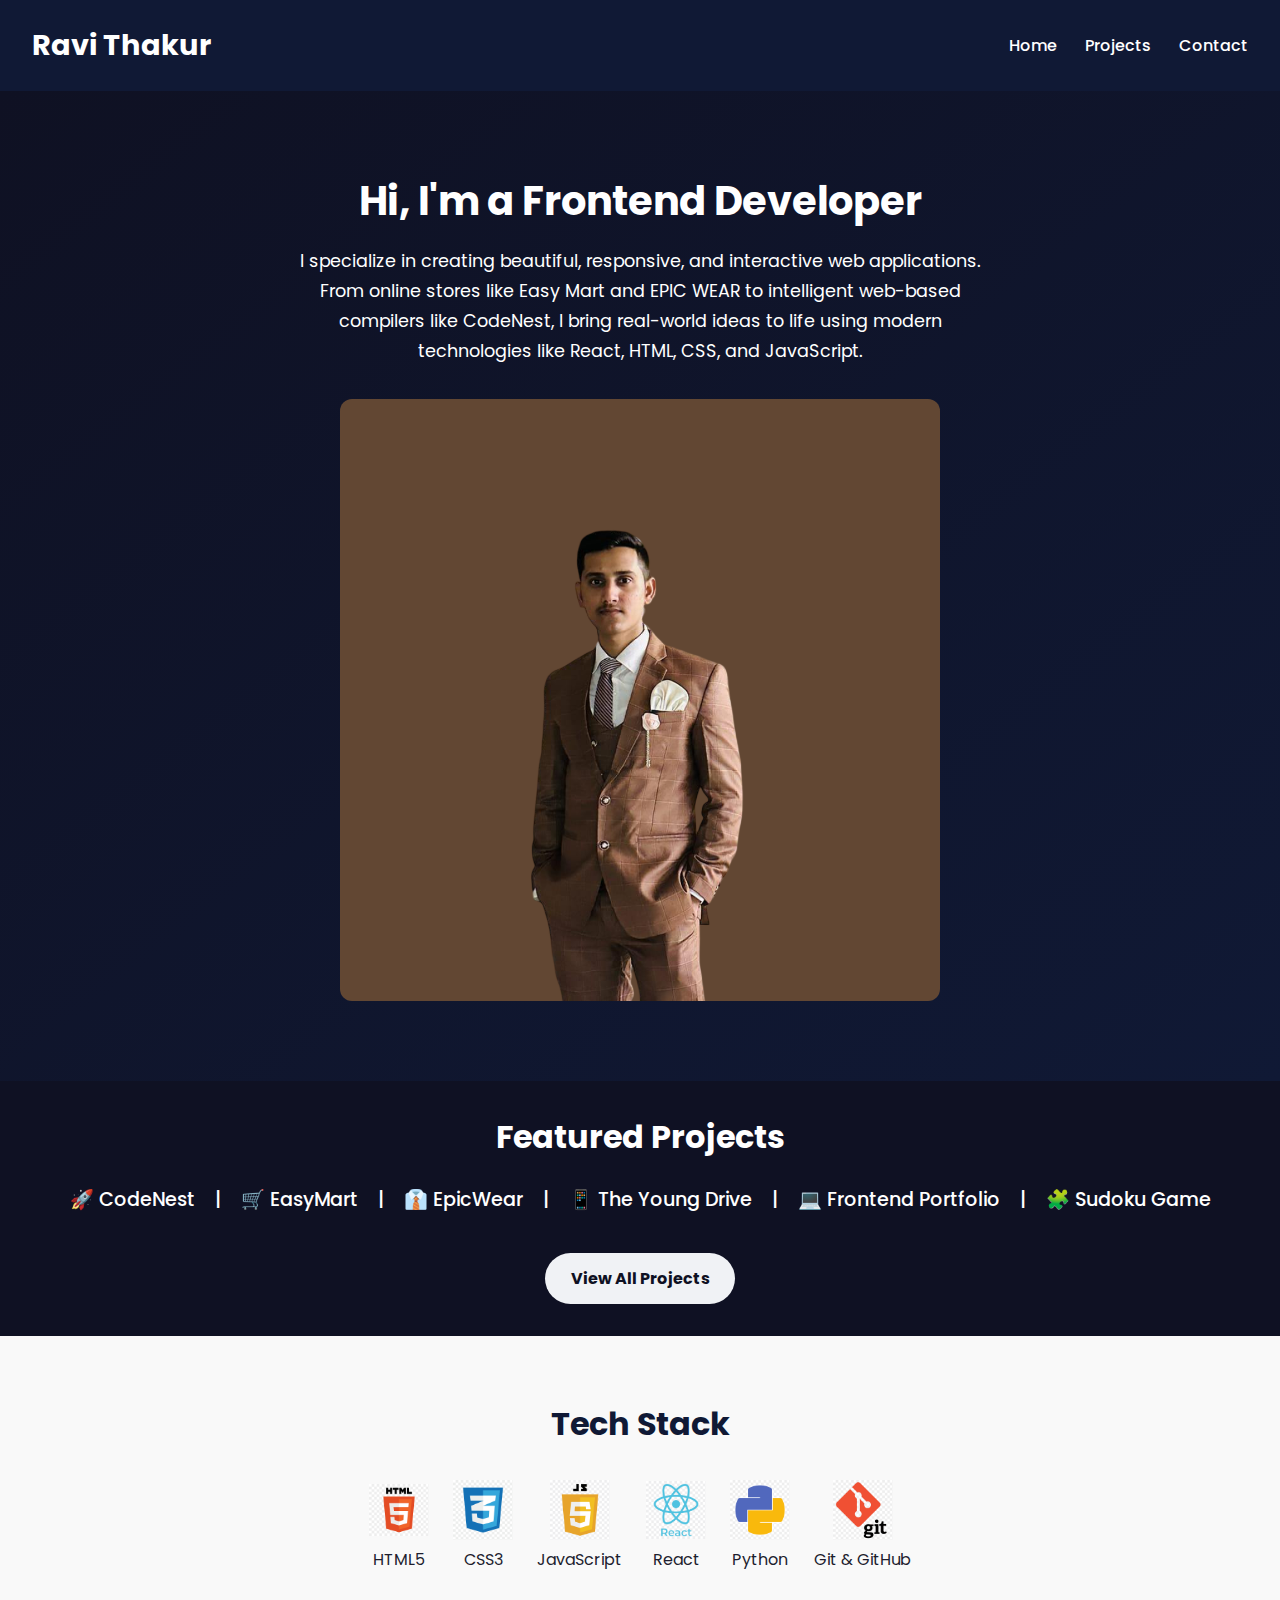
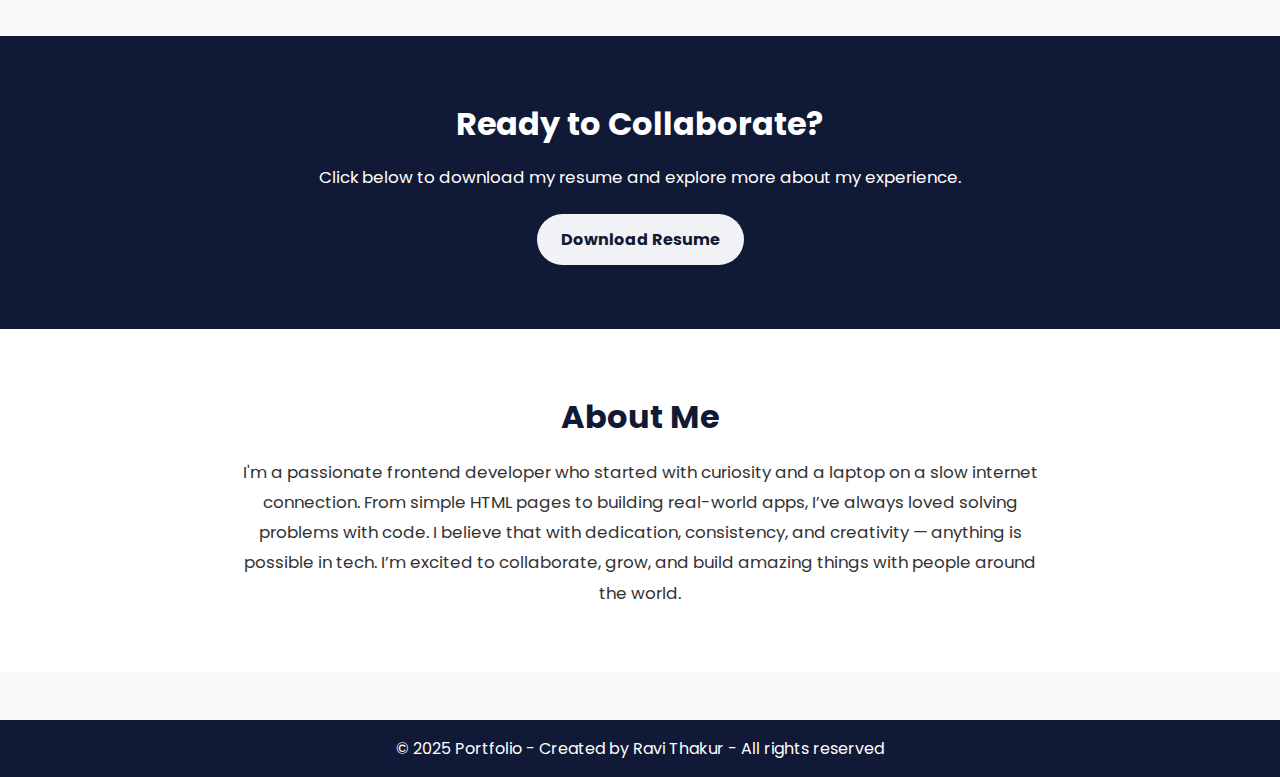
<file: index.html>
<!DOCTYPE html>
<html lang="en">
  <head>
    <meta charset="UTF-8" />
    <meta name="viewport" content="width=device-width, initial-scale=1.0" />
    <title>My Portfolio | Frontend Developer</title>
    <link rel="preconnect" href="https://fonts.googleapis.com" />
    <link rel="preconnect" href="https://fonts.gstatic.com" crossorigin />
    <link rel="stylesheet" href="style.css" />
    <link rel="shortcut icon" href="/assets/images/portfolio.png" type="image/x-icon">
    <link
      href="https://fonts.googleapis.com/css2?family=Poppins:wght@400;600;700&display=swap"
      rel="stylesheet"
    />
  </head>

  <body>
    <header>
      <h1>Ravi Thakur</h1>
      <nav>
        <a href="index.html">Home</a>
        <a href="projects.html">Projects</a>
        <a href="contact.html">Contact</a>
      </nav>
    </header>

    <section class="hero" id="home">
      <h2>Hi, I'm a Frontend Developer</h2>
      <p>
        I specialize in creating beautiful, responsive, and interactive web
        applications. From online stores like Easy Mart and EPIC WEAR to
        intelligent web-based compilers like CodeNest, I bring real-world ideas
        to life using modern technologies like React, HTML, CSS, and JavaScript.
      </p>
      <img
        src="/assets/images/Myself.png"
        alt="Me"
      />
    </section>

    <section class="projects-marquee">
      <h3>Featured Projects</h3>
      <div class="marquee-wrapper">
        <div class="marquee-text">
          🚀 CodeNest &nbsp;&nbsp; | &nbsp;&nbsp; 🛒 EasyMart &nbsp;&nbsp; |
          &nbsp;&nbsp; 👔 EpicWear &nbsp;&nbsp; | &nbsp;&nbsp; 📱 The Young
          Drive &nbsp;&nbsp; | &nbsp;&nbsp; 💻 Frontend Portfolio &nbsp;&nbsp; |
          &nbsp;&nbsp; 🧩 Sudoku Game
        </div>
      </div>
      <a href="projects.html" class="project-btn">View All Projects</a>
    </section>

    <section class="tech-stack-section">
      <h3>Tech Stack</h3>
      <div class="tech-logos">
        <div>
          <img src="/assets/images/html-logo.png" alt="HTML Logo" />
          <p>HTML5</p>
        </div>
        <div>
          <img src="/assets/images/css-logo.png" alt="CSS Logo" />
          <p>CSS3</p>
        </div>
        <div>
          <img src="/assets/images/js-logo.png" alt="JavaScript Logo" />
          <p>JavaScript</p>
        </div>
        <div>
          <img src="/assets/images/react-logo.png" alt="React Logo" />
          <p>React</p>
        </div>
        <div>
          <img src="/assets/images/python-logo.png" alt="Python Logo" />
          <p>Python</p>
        </div>
        <div>
          <img src="/assets/images/git-logo.png" alt="Git Logo" />
          <p>Git & GitHub</p>
        </div>
      </div>
    </section>
    <section class="cta-section">
      <h3>Ready to Collaborate?</h3>
      <p>
        Click below to download my resume and explore more about my
        experience.
      </p>
      <a href="assets/RaviThakurResume.pdf" download>Download Resume</a>
    </section>


    <section class="about-me-section">
      <h3>About Me</h3>
      <p>
        I'm a passionate frontend developer who started with curiosity and a
        laptop on a slow internet connection. From simple HTML pages to building
        real-world apps, I’ve always loved solving problems with code. I believe
        that with dedication, consistency, and creativity — anything is possible
        in tech. I’m excited to collaborate, grow, and build amazing things with
        people around the world.
      </p>
    </section>

    <footer>
      <p>
        &copy; 2025 Portfolio - Created by Ravi Thakur - All rights reserved
      </p>
    </footer>
  </body>
</html>
</file>
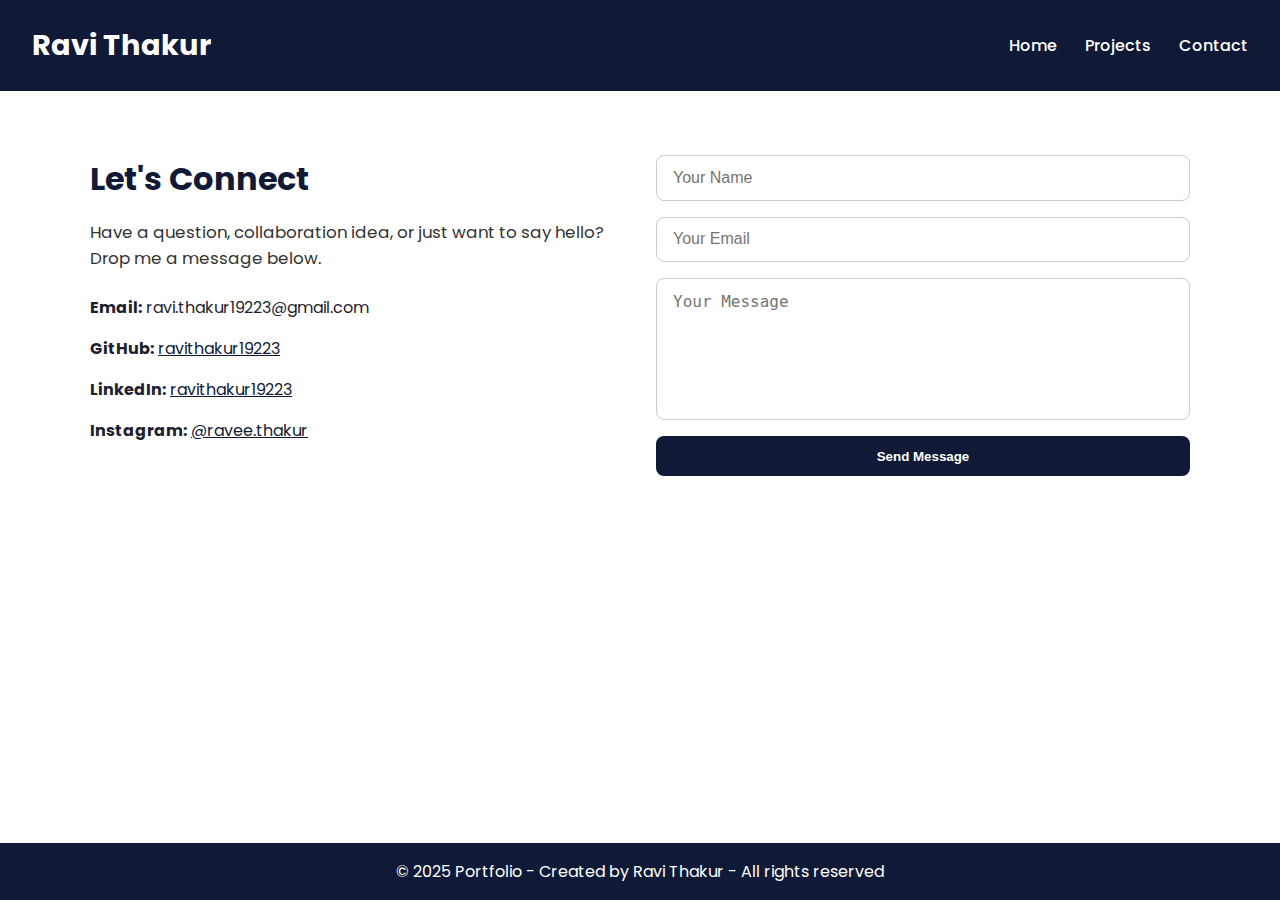
<file: contact.html>
<!DOCTYPE html>
<html lang="en">
  <head>
    <meta charset="UTF-8" />
    <meta name="viewport" content="width=device-width, initial-scale=1.0" />
    <title>My Portfolio | Frontend Developer</title>
    <link rel="preconnect" href="https://fonts.googleapis.com" />
    <link rel="preconnect" href="https://fonts.gstatic.com" crossorigin />
    <link rel="stylesheet" href="style.css" />
    <link rel="stylesheet" href="contact.css" />
    <link rel="shortcut icon" href="/assets/images/portfolio.png" type="image/x-icon">
    <link
      href="https://fonts.googleapis.com/css2?family=Poppins:wght@400;600;700&display=swap"
      rel="stylesheet"
    />
  </head>

  <body>
    <header>
      <h1>Ravi Thakur</h1>
      <nav>
        <a href="index.html">Home</a>
        <a href="projects.html">Projects</a>
        <a href="contact.html">Contact</a>
      </nav>
    </header>

    <section class="contact-section">
      <div class="contact-container">
        <div class="contact-info">
          <h2>Let's Connect</h2>
          <p>
            Have a question, collaboration idea, or just want to say hello? Drop
            me a message below.
          </p>
          <ul class="contact-details">
            <li><strong>Email:</strong> ravi.thakur19223@gmail.com</li>
            <li>
              <strong>GitHub:</strong>
              <a href="https://github.com/RaviThakur19223"
                >ravithakur19223</a
              >
            </li>
            <li>
              <strong>LinkedIn:</strong>
              <a href="https://www.linkedin.com/in/ravithakur19223/"
                >ravithakur19223</a
              >
            </li>
            <li>
              <strong>Instagram:</strong>
              <a href="https://www.instagram.com/ravee.thakur">@ravee.thakur</a>
            </li>
          </ul>
        </div>

        <div class="contact-form">
          <form action="https://formspree.io/f/mrbqwdwo" method="POST">
            <input type="text" name="name" placeholder="Your Name" required />
            <input
              type="email"
              name="email"
              placeholder="Your Email"
              required
            />
            <textarea
              name="message"
              rows="6"
              placeholder="Your Message"
              required
            ></textarea>
            <button type="submit">Send Message</button>
          </form>
        </div>
      </div>
    </section>

    <footer>
      <p>
        &copy; 2025 Portfolio - Created by Ravi Thakur - All rights reserved
      </p>
    </footer>
  </body>
</html>
</file>
<file: contact.css>
.contact-section {
  padding: 4rem 2rem;
  background-color: #ffffff;
}

.contact-container {
  max-width: 1100px;
  margin: 0 auto;
  display: flex;
  flex-wrap: wrap;
  gap: 2rem;
  justify-content: space-between;
}

.contact-info {
  flex: 1;
  min-width: 300px;
}

.contact-info h2 {
  font-size: 2rem;
  margin-bottom: 1rem;
  color: #101935;
}

.contact-info p {
  font-size: 1.05rem;
  margin-bottom: 1.5rem;
  color: #333;
}

.contact-details {
  list-style: none;
  padding: 0;
}

.contact-details li {
  margin-bottom: 1rem;
  font-size: 1rem;
}

.contact-details a {
  color: #101935;
  text-decoration: underline;
}

.contact-form {
  flex: 1;
  min-width: 300px;
}

.contact-form form {
  display: flex;
  flex-direction: column;
}

.contact-form input,
.contact-form textarea {
  padding: 0.8rem 1rem;
  margin-bottom: 1rem;
  border-radius: 8px;
  border: 1px solid #ccc;
  font-size: 1rem;
  resize: none;
}

.contact-form button {
  background-color: #101935;
  color: white;
  padding: 0.8rem 1.2rem;
  border: none;
  border-radius: 8px;
  cursor: pointer;
  font-weight: bold;
  transition: background-color 0.3s;
}

.contact-form button:hover {
  background-color: #202c55;
}

@media (max-width: 768px) {
  .contact-container {
    flex-direction: column;
  }
}

/* Make body take full height */
html, body {
  height: 100%;
  margin: 0;
  padding: 0;
  display: flex;
  flex-direction: column;
}

/* Let main content grow to fill available space */
.contact-section {
  flex: 1;
}

/* Optional: Make footer always at the bottom */
footer {
  margin-top: auto;
}
</file>
<file: style.css>
/* === General Reset & Base === */
* {
  margin: 0;
  padding: 0;
  box-sizing: border-box;
}

body {
  font-family: "Poppins", sans-serif;
  background-color: #f9f9f9;
  color: #1e1e2f;
}

/* === Header === */
header {
  background-color: #101935;
  color: white;
  padding: 1.5rem 2rem;
  display: flex;
  justify-content: space-between;
  align-items: center;
}

header h1 {
  font-size: 1.8rem;
  cursor: pointer;
}

nav a {
  color: white;
  margin-left: 1.5rem;
  text-decoration: none;
  font-weight: 500;
}

/* === Hero Section === */
.hero {
  display: flex;
  flex-direction: column;
  justify-content: center;
  align-items: center;
  padding: 5rem 2rem;
  text-align: center;
  background: linear-gradient(to bottom right, #0f1123, #101935);
  color: white;
}

.hero h2 {
  font-size: 2.5rem;
  margin-bottom: 1rem;
}

.hero p {
  max-width: 700px;
  font-size: 1.1rem;
  line-height: 1.7;
}

.hero img {
  width: 100%;
  max-width: 600px;
  margin-top: 2rem;
  border-radius: 12px;
  height: auto;
  display: block;
}

/* === Projects Section === */
.projects-section {
  padding: 4rem 2rem;
  background-color: white;
}

.projects-section h3 {
  text-align: center;
  margin-bottom: 2rem;
  font-size: 2rem;
  color: #101935;
}

.projects-grid {
  display: grid;
  grid-template-columns: repeat(auto-fit, minmax(280px, 1fr));
  gap: 2rem;
  max-width: 1100px;
  margin: 0 auto;
}

.project-card {
  background-color: #f0f2f5;
  padding: 1.5rem;
  border-radius: 10px;
  box-shadow: 0 4px 8px rgba(0, 0, 0, 0.05);
  transition: 0.3s ease;
}

.project-card:hover {
  transform: translateY(-5px);
}

.project-card h4 {
  margin-bottom: 0.8rem;
}

.project-card p {
  font-size: 0.95rem;
  color: #333;
}

.project-card img {
  width: 100%;
  border-radius: 8px;
  margin-bottom: 0.8rem;
  height: auto;
  display: block;
}

/* === Skills Section === */
.skills-section {
  padding: 4rem 2rem;
  background-color: #ffffff;
  text-align: center;
}

.skills-section h3 {
  font-size: 2rem;
  margin-bottom: 1.5rem;
  color: #101935;
}

.skills-section ul {
  list-style: none;
  display: flex;
  flex-wrap: wrap;
  justify-content: center;
  gap: 1.2rem;
}

.skills-section li {
  background-color: #e0e4f5;
  color: #101935;
  padding: 0.6rem 1.2rem;
  border-radius: 20px;
  font-weight: 500;
}

/* === CTA Section === */
.cta-section {
  background-color: #101935;
  color: white;
  padding: 4rem 2rem;
  text-align: center;
}

.cta-section h3 {
  font-size: 2rem;
  margin-bottom: 1rem;
}

.cta-section p {
  margin-bottom: 1.5rem;
  font-size: 1.05rem;
}

.cta-section a {
  display: inline-block;
  background-color: #f0f2f5;
  color: #101935;
  padding: 0.8rem 1.5rem;
  border-radius: 30px;
  text-decoration: none;
  font-weight: bold;
  transition: background-color 0.3s;
}

.cta-section a:hover {
  background-color: #d0d4e0;
}

/* === Tech Stack Section === */
.tech-stack-section {
  padding: 4rem 2rem;
  background-color: #f9f9f9;
  text-align: center;
}

.tech-stack-section h3 {
  font-size: 2rem;
  margin-bottom: 2rem;
  color: #101935;
}

.tech-logos {
  display: flex;
  flex-wrap: wrap;
  justify-content: center;
  gap: 1.5rem;
}

.tech-logos img {
  width: 60px;
  height: 60px;
  object-fit: contain;
}

/* === About Me Section === */
.about-me-section {
  padding: 4rem 2rem;
  background-color: white;
  text-align: center;
}

.about-me-section h3 {
  font-size: 2rem;
  margin-bottom: 1rem;
  color: #101935;
}

.about-me-section p {
  max-width: 800px;
  margin: 0 auto;
  font-size: 1.05rem;
  line-height: 1.8;
  color: #333;
}

/* === Footer === */
footer {
  background-color: #101935;
  color: white;
  text-align: center;
  padding: 1rem;
  margin-top: 3rem;
}

/* === Responsive Adjustments === */
@media (max-width: 768px) {
  .hero h2 {
    font-size: 2rem;
  }

  header h1 {
    font-size: 1.4rem;
  }

  .skills-section ul {
    flex-direction: column;
    align-items: center;
  }

  .tech-logos {
    gap: 1rem;
  }

  .tech-logos img {
    width: 50px;
    height: 50px;
  }
}

/* === Marquee Projects Banner (Simplified) === */
.projects-marquee {
  background-color: #0f1123;
  padding: 2rem 1rem;
  overflow: hidden;
  text-align: center;
}

.projects-marquee h3 {
  color: white;
  font-size: 2rem;
  margin-bottom: 1.5rem;
}

.marquee-text {
  white-space: nowrap;
  overflow: hidden;
  display: inline-block;
  animation: marquee 15s linear infinite;
  font-size: 1.2rem;
  color: #fff;
  font-weight: 500;
}

@keyframes marquee {
  0% {
    transform: translateX(100%);
  }

  100% {
    transform: translateX(-100%);
  }
}

.project-btn {
  display: inline-block;
  margin-top: 2rem;
  padding: 0.8rem 1.6rem;
  background-color: #f0f2f5;
  color: #0f1123;
  border-radius: 30px;
  text-decoration: none;
  font-weight: bold;
  transition: background-color 0.3s ease;
}
.project-btn:hover {
  background-color: #d0d4e0;
}
</file>
